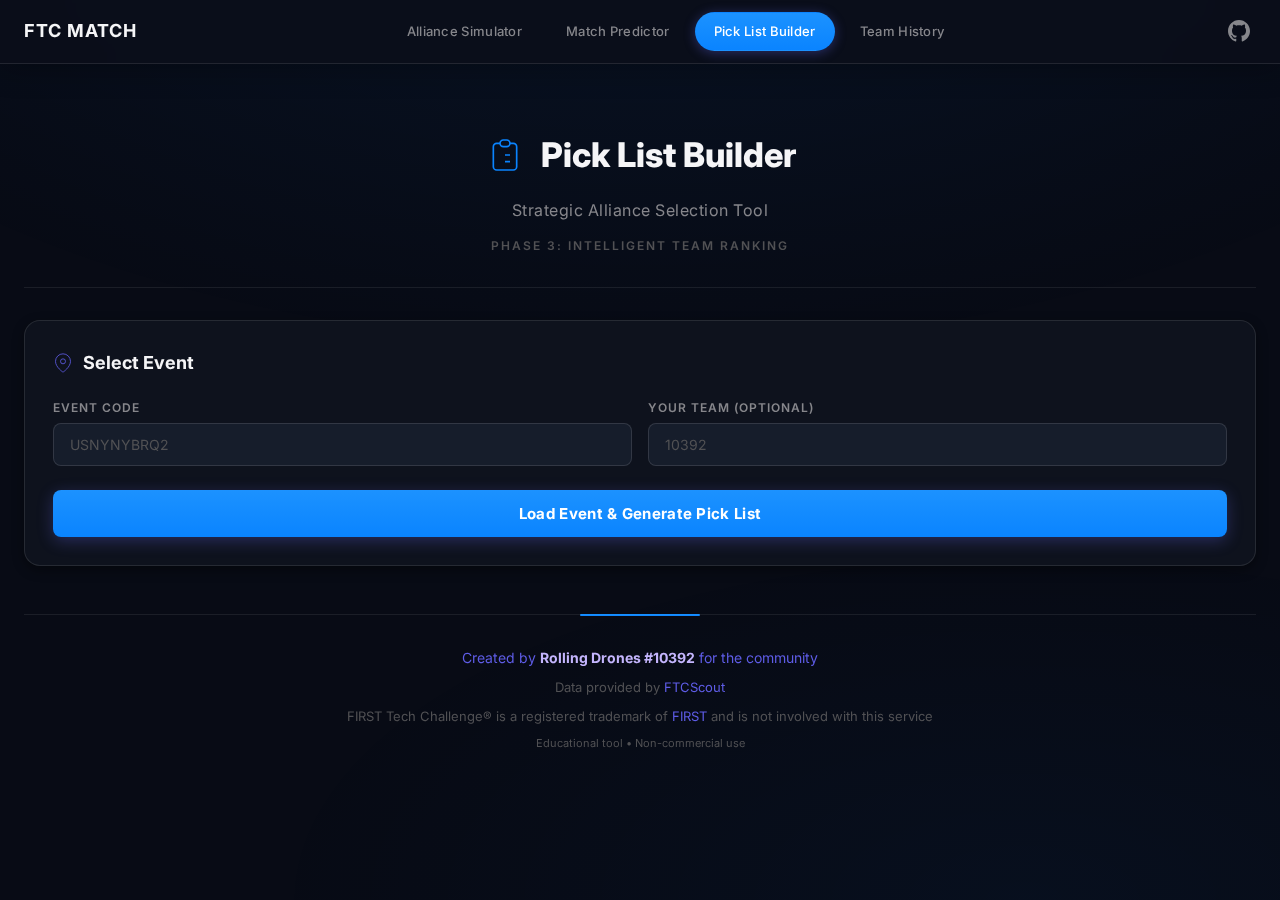
<file: pick-list.html>
<!DOCTYPE html>
<html lang="en">
<head>
       <!-- SEO Meta Tags -->
    <meta name="description" content="FTC Pick List Builder - Generate strategic alliance selection pick lists for FIRST Tech Challenge events using OPR data and performance metrics.">
    <meta name="keywords" content="FTC, pick list, alliance selection, team ranking, FIRST Tech Challenge, robotics strategy, FTC Match, FTC scout, FTC open alliance, ftc scout, ftc open, ftc, frc, ftc opr, rolling drones, 10392 rolling drones">
    <meta name="author" content="Rolling Drones #10392">
    <meta property="og:title" content="FTC Pick List Builder">
    <meta property="og:description" content="Build intelligent pick lists for FTC alliance selection">
    <meta property="og:url" content="https://ftcmatch.com/pick-list.html">
    <meta property="og:type" content="website">
    
    <!-- Google tag (gtag.js) -->
<script async src="https://www.googletagmanager.com/gtag/js?id=G-PKBYRZ0YVM"></script>
<script>
  window.dataLayer = window.dataLayer || [];
  function gtag(){dataLayer.push(arguments);}
  gtag('js', new Date());

  gtag('config', 'G-PKBYRZ0YVM');
</script>
    <meta charset="UTF-8">
    <meta name="viewport" content="width=device-width, initial-scale=1.0">
    <title>Pick List Builder - FTC Match</title>
    <link rel="stylesheet" href="style.css">
</head>
<body data-page="phase3">
    <div class="container">
        <header class="header">
            <div class="header-content">
                <div class="logo">
                    <svg class="icon-large" viewBox="0 0 24 24" fill="none" stroke="currentColor">
                        <path d="M9 5H7a2 2 0 00-2 2v12a2 2 0 002 2h10a2 2 0 002-2V7a2 2 0 00-2-2h-2M9 5a2 2 0 002 2h2a2 2 0 002-2M9 5a2 2 0 012-2h2a2 2 0 012 2m-3 7h3m-3 4h3m-6-4h.01M9 16h.01"></path>
                    </svg>
                    <h1>Pick List Builder</h1>
                </div>
                <p class="subtitle">Strategic Alliance Selection Tool</p>
                <p class="phase-label">Phase 3: Intelligent Team Ranking</p>
            </div>
        </header>

        <!-- Event Selection -->
        <section class="input-panel">
            <h2 class="section-title">
                <svg class="icon" viewBox="0 0 24 24" fill="none" stroke="currentColor">
                    <path d="M21 10c0 7-9 13-9 13s-9-6-9-13a9 9 0 0 1 18 0z"></path>
                    <circle cx="12" cy="10" r="3"></circle>
                </svg>
                Select Event
            </h2>
            
            <div class="input-grid">
                <div class="input-group">
                    <label for="eventCode">Event Code</label>
                    <input type="text" id="eventCode" placeholder="USNYNYBRQ2" 
                           title="Enter event code like USNYNYBRQ2">
                </div>
                
                <div class="input-group">
                    <label for="yourTeamNumber">Your Team (Optional)</label>
                    <input type="number" id="yourTeamNumber" placeholder="10392">
                </div>
            </div>

            <button id="loadEventBtn" class="btn-primary">
                <span id="loadBtnText">Load Event & Generate Pick List</span>
                <div id="loadBtnLoader" class="loader hidden"></div>
            </button>
        </section>

        <!-- Error Display -->
        <div id="errorPanel" class="error-panel hidden">
            <svg class="icon" viewBox="0 0 24 24" fill="none" stroke="currentColor">
                <circle cx="12" cy="12" r="10"></circle>
                <line x1="15" y1="9" x2="9" y2="15"></line>
                <line x1="9" y1="9" x2="15" y2="15"></line>
            </svg>
            <div>
                <p class="error-title">Error</p>
                <p id="errorMessage" class="error-message"></p>
            </div>
        </div>

        <!-- Results Section -->
        <div id="resultsSection" class="hidden">
            <!-- Event Info -->
            <div class="event-info-card">
                <h3 id="eventName">Event Name</h3>
                <p id="eventCode2" class="event-code">Code: --</p>
                <p id="teamCount" class="team-count">-- teams competing</p>
            </div>

            <!-- Filters -->
            <div class="filters-panel">
                <h3 class="section-title">
                    <svg class="icon" viewBox="0 0 24 24" fill="none" stroke="currentColor">
                        <polygon points="22 3 2 3 10 12.46 10 19 14 21 14 12.46 22 3"></polygon>
                    </svg>
                    Filter & Sort
                </h3>
                <div class="filters-grid">
                    <div class="filter-group">
                        <label for="sortBy">Sort By</label>
                        <select id="sortBy" class="filter-select">
    <option value="pickScore">Pick Score (Recommended)</option>
    <option value="opr">Total OPR</option>
    <option value="complementary">Complementary Fit</option>
    <option value="consistency">Consistency</option>
    <option value="autoOPR">Auto OPR</option>
    <option value="dcOPR">TeleOp OPR</option>
    <option value="winRate">Win Rate</option>
    <option value="rank">Event Rank</option>
</select>
                    </div>

                    <div class="filter-group">
                        <label for="minOPR">Min Total OPR</label>
                        <input type="number" id="minOPR" class="filter-input" placeholder="0">
                    </div>

                    <div class="filter-group">
                        <label for="strengthFilter">Strength Focus</label>
                        <select id="strengthFilter" class="filter-select">
                            <option value="all">All Teams</option>
                            <option value="auto">Auto Specialists</option>
                            <option value="teleop">TeleOp Specialists</option>
                            <option value="consistent">Consistent Performers</option>
                        </select>
                    </div>

                    <button id="applyFilters" class="btn-secondary">Apply Filters</button>
                </div>
            </div>

            <!-- Pick List Table -->
            <div class="pick-list-panel">
                <div class="pick-list-header">
                    <h3 class="section-title">
                        <svg class="icon" viewBox="0 0 24 24" fill="none" stroke="currentColor">
                            <line x1="8" y1="6" x2="21" y2="6"></line>
                            <line x1="8" y1="12" x2="21" y2="12"></line>
                            <line x1="8" y1="18" x2="21" y2="18"></line>
                            <line x1="3" y1="6" x2="3.01" y2="6"></line>
                            <line x1="3" y1="12" x2="3.01" y2="12"></line>
                            <line x1="3" y1="18" x2="3.01" y2="18"></line>
                        </svg>
                        Alliance Selection Pick List
                    </h3>
                    <button id="exportBtn" class="btn-secondary">
                        <svg class="icon" viewBox="0 0 24 24" fill="none" stroke="currentColor">
                            <path d="M21 15v4a2 2 0 0 1-2 2H5a2 2 0 0 1-2-2v-4"></path>
                            <polyline points="7 10 12 15 17 10"></polyline>
                            <line x1="12" y1="15" x2="12" y2="3"></line>
                        </svg>
                        Export List
                    </button>
                </div>

                <div class="table-container">
                    <table class="pick-list-table" id="pickListTable">
                        <thead>
    <tr>
        <th>Pick #</th>
        <th>Team</th>
       <th>Event Win % with alliance</th>
        <th>Pick Score</th>
        <th>Total OPR</th>
        <th>Auto</th>
        <th>TeleOp</th>
        <th>Complement</th>
        <th>Consistency</th>
        <th>Actions</th>
    </tr>
            </thead>
                        <tbody id="pickListBody">
                            <!-- Populated by JS -->
                        </tbody>
                    </table>
                </div>
            </div>

            <!-- Legend -->
           <div class="legend-panel">
    <h4>📊 Metrics Explained</h4>
    <div class="legend-grid">
        <div class="legend-item">
            <strong>Pick Score:</strong> Overall ranking (30% OPR + 40% Win Probability + 20% Complementary Fit + 10% Consistency)
        </div>
        <div class="legend-item">
            <strong>Complementary Fit :</strong> How much better they are than YOU in auto/teleop. Bigger gaps where you're weak = higher score. Teams strong in BOTH get bonus points.
        </div>
        <div class="legend-item">
            <strong>Consistency:</strong> Lower = more predictable. Reliable teams have low standard deviation.
        </div>
    </div>
</div>
       </div>
       
      <!-- Footer -->
        <footer class="footer">
            <p class="creator-credit">Created by <strong>Rolling Drones #10392</strong> for the community</p>
            <p>Data provided by <a href="https://ftcscout.org" target="_blank">FTCScout</a></p>
            <p>FIRST Tech Challenge® is a registered trademark of <a href="https://www.firstinspires.org" target="_blank">FIRST</a> and is not involved with this service</p>
            <p class="footer-small">Educational tool • Non-commercial use</p>
        </footer>


    <script src="nav.js"></script>
    <script src="pick-list.js"></script>
       <!-- Cloudflare Web Analytics -->
     <script defer src='https://static.cloudflareinsights.com/beacon.min.js' 
     data-cf-beacon='{"token": "4df2fc19c23e485d8fee2d9f524ccd1a"}'>
    </script>
    <!-- End Cloudflare Web Analytics -->
     
</body>
</html>
</file>
<file: style.css>
/* ============================================
   FTC Match — Premium Design System v2.0
   Glassmorphism • Gradients • Animations
   ============================================ */

@import url('https://fonts.googleapis.com/css2?family=Inter:wght@400;500;600;700;800&display=swap');

/* ── CSS Custom Properties ── */
:root {
    --bg-primary: #080b15;
    --bg-secondary: #121722;
    --bg-card: rgba(18, 23, 34, 0.7);
    --bg-card-solid: #121722;
    --bg-input: rgba(25, 33, 48, 0.8);
    --bg-hover: rgba(35, 45, 65, 0.8);

    --border-subtle: rgba(255, 255, 255, 0.08);
    --border-card: rgba(255, 255, 255, 0.1);
    --border-input: rgba(255, 255, 255, 0.12);
    --border-focus: rgba(10, 132, 255, 0.6);

    --text-primary: #f5f5f7;
    --text-secondary: #86868b;
    --text-muted: #515154;

    --accent-blue: #0A84FF;
    --accent-blue-light: #5E5CE6;
    --accent-violet: #BF5AF2;
    --accent-teal: #64D2FF;
    --accent-green: #30D158;
    --accent-red: #FF453A;
    --accent-amber: #FF9F0A;

    --gradient-primary: linear-gradient(180deg, #1C92FF, #0A84FF);
    --gradient-blue: linear-gradient(180deg, #1C92FF, #0A84FF);
    --gradient-green: linear-gradient(180deg, #32D74B, #30D158);
    --gradient-red: linear-gradient(180deg, #FF5147, #FF453A);
    --gradient-amber: linear-gradient(180deg, #FFA91A, #FF9F0A);

    --glass-blur: blur(24px);
    --glass-bg: rgba(18, 23, 34, 0.65);
    --glass-border: rgba(255, 255, 255, 0.1);

    --radius-sm: 8px;
    --radius-md: 12px;
    --radius-lg: 16px;
    --radius-xl: 20px;
    --radius-pill: 100px;

    --shadow-sm: 0 1px 2px rgba(0, 0, 0, 0.2);
    --shadow-md: 0 4px 12px rgba(0, 0, 0, 0.4);
    --shadow-lg: 0 8px 24px rgba(0, 0, 0, 0.5);
    --shadow-glow: none;

    --transition-fast: 0.15s ease;
    --transition-base: 0.25s ease;
    --transition-slow: 0.4s cubic-bezier(0.4, 0, 0.2, 1);
}

/* ── Reset & Base ── */
* {
    margin: 0;
    padding: 0;
    box-sizing: border-box;
}

body {
    font-family: 'Inter', -apple-system, BlinkMacSystemFont, 'Segoe UI', Roboto, sans-serif;
    background: var(--bg-primary);
    color: var(--text-primary);
    min-height: 100vh;
    padding: 0;
    margin: 0;
    line-height: 1.6;
    -webkit-font-smoothing: antialiased;
    -moz-osx-font-smoothing: grayscale;
}

/* Background texture */
body::before {
    content: '';
    position: fixed;
    top: 0;
    left: 0;
    right: 0;
    bottom: 0;
    background:
        radial-gradient(ellipse 80% 60% at 50% -20%, rgba(10, 132, 255, 0.08), transparent),
        radial-gradient(ellipse 60% 40% at 80% 100%, rgba(10, 132, 255, 0.04), transparent);
    pointer-events: none;
    z-index: 0;
}

/* ── Navigation ── */
.main-nav {
    background: rgba(11, 14, 26, 0.85);
    backdrop-filter: var(--glass-blur);
    -webkit-backdrop-filter: var(--glass-blur);
    border-bottom: 1px solid var(--glass-border);
    position: sticky;
    top: 0;
    z-index: 1000;
    box-shadow: 0 4px 30px rgba(0, 0, 0, 0.3);
}

.nav-container {
    max-width: 1400px;
    margin: 0 auto;
    padding: 12px 24px;
    display: flex;
    justify-content: space-between;
    align-items: center;
    gap: 20px;
}

.nav-brand {
    display: flex;
    align-items: center;
    gap: 12px;
}

.nav-logo {
    font-size: 24px;
}

.nav-title {
    font-size: 18px;
    font-weight: 700;
    color: var(--text-primary);
    letter-spacing: 1px;
}

.nav-links {
    display: flex;
    gap: 6px;
    flex-wrap: wrap;
    align-items: center;
}

.nav-link {
    padding: 8px 18px;
    background: transparent;
    color: var(--text-secondary);
    text-decoration: none;
    border: 1px solid transparent;
    border-radius: var(--radius-pill);
    font-weight: 500;
    font-size: 13px;
    transition: all var(--transition-base);
    letter-spacing: 0.3px;
}

.nav-link:hover {
    background: rgba(99, 102, 241, 0.1);
    color: var(--text-primary);
}

.nav-link.active {
    background: var(--gradient-primary);
    color: #fff;
    border-color: transparent;
    box-shadow: 0 2px 12px rgba(99, 102, 241, 0.35);
}

/* GitHub icon in navigation */
.github-nav-link {
    display: flex;
    align-items: center;
    justify-content: center;
    width: 34px;
    height: 34px;
    color: var(--text-secondary);
    transition: all var(--transition-base);
    border-radius: 50%;
    margin-left: 8px;
}

.github-nav-link:hover {
    color: var(--accent-blue-light);
    background: rgba(99, 102, 241, 0.1);
    transform: scale(1.1);
}

.github-nav-link svg {
    width: 22px;
    height: 22px;
}

/* ── Main Container ── */
.container {
    max-width: 1400px;
    margin: 0 auto;
    padding: 24px;
    position: relative;
    z-index: 1;
}

/* ── Header ── */
.header {
    text-align: center;
    padding: 40px 0 32px;
    border-bottom: 1px solid var(--border-subtle);
    margin-bottom: 32px;
}

.header-content {
    display: flex;
    flex-direction: column;
    align-items: center;
    gap: 8px;
}

.logo {
    display: flex;
    align-items: center;
    gap: 16px;
    margin-bottom: 8px;
}

.logo h1 {
    font-size: 34px;
    font-weight: 800;
    color: var(--text-primary);
}

.icon-large {
    width: 40px;
    height: 40px;
    color: var(--accent-blue);
}

.subtitle {
    font-size: 16px;
    color: var(--text-secondary);
    font-weight: 400;
    letter-spacing: 0.5px;
}

.phase-label {
    font-size: 12px;
    color: var(--text-muted);
    margin-top: 4px;
    text-transform: uppercase;
    letter-spacing: 2px;
    font-weight: 600;
}

/* ── Unified Page Header (glow-text style) ── */
.page-header {
    text-align: center;
    padding: 48px 0 36px;
    margin-bottom: 36px;
    border-bottom: 1px solid var(--border-subtle);
}

.page-header .glow-text {
    font-size: 48px;
    font-weight: 800;
    letter-spacing: -1px;
    margin-bottom: 8px;
    color: var(--text-primary);
    text-shadow: 0 0 40px rgba(10, 132, 255, 0.12);
}

.page-header .subtitle {
    font-size: 18px;
    font-weight: 500;
    color: var(--text-secondary);
    opacity: 0.8;
    text-transform: uppercase;
    letter-spacing: 3px;
}

@media (max-width: 768px) {
    .page-header .glow-text {
        font-size: 30px;
    }
    .page-header .subtitle {
        font-size: 14px;
    }
}

/* ── Section Title ── */
.section-title {
    display: flex;
    align-items: center;
    gap: 10px;
    font-size: 18px;
    margin-bottom: 20px;
    color: var(--text-primary);
    font-weight: 700;
}

.section-title .icon {
    color: var(--accent-blue-light);
}

.icon {
    width: 20px;
    height: 20px;
    flex-shrink: 0;
}

/* ── Glass Card Mixin (applied via classes) ── */
.input-panel,
.team-card,
.win-prob-card,
.comparison-card,
.chart-panel,
.insights-panel,
.event-info-card,
.filters-panel,
.pick-list-panel,
.legend-panel,
.event-header-card,
.alliance-result-card,
.rankings-panel,
.stat-card {
    background: var(--glass-bg);
    backdrop-filter: var(--glass-blur);
    -webkit-backdrop-filter: var(--glass-blur);
    border: 1px solid var(--glass-border);
    border-radius: var(--radius-lg);
    box-shadow: var(--shadow-md);
    transition: transform var(--transition-base), box-shadow var(--transition-base);
}

/* ── Input Panel ── */
.input-panel {
    padding: 28px;
    margin-bottom: 24px;
}

/* ── Config Panel (new: model/season selectors) ── */
.config-panel {
    background: var(--glass-bg);
    backdrop-filter: var(--glass-blur);
    -webkit-backdrop-filter: var(--glass-blur);
    border: 1px solid var(--glass-border);
    border-radius: var(--radius-lg);
    box-shadow: var(--shadow-md);
    padding: 24px;
    margin-bottom: 24px;
}

.config-grid {
    display: grid;
    grid-template-columns: repeat(auto-fit, minmax(200px, 1fr));
    gap: 16px;
}

/* Responsive Side-by-Side Columns */
.dashboards-grid {
    display: grid;
    grid-template-columns: repeat(auto-fit, minmax(420px, 1fr));
    gap: 32px;
    width: 100%;
    margin-top: 32px;
}

.dashboard-column {
    width: 100%;
    min-width: 0; /* prevent grid blowout */
}

@media (max-width: 900px) {
    .dashboards-grid {
        grid-template-columns: 1fr;
    }
}

/* ── Input Grid & Groups ── */
.input-grid {
    display: grid;
    grid-template-columns: repeat(auto-fit, minmax(240px, 1fr));
    gap: 16px;
    margin-bottom: 24px;
}

.input-group {
    display: flex;
    flex-direction: column;
    gap: 6px;
}

.input-group label,
.filter-group label {
    font-size: 12px;
    font-weight: 600;
    color: var(--text-secondary);
    text-transform: uppercase;
    letter-spacing: 1px;
}

.input-group input,
.input-group select,
.filter-select,
.filter-input {
    background: var(--bg-input);
    border: 1px solid var(--border-input);
    padding: 12px 16px;
    color: var(--text-primary);
    font-size: 14px;
    font-family: 'Inter', sans-serif;
    border-radius: var(--radius-sm);
    transition: all var(--transition-base);
    outline: none;
}

.input-group input:focus,
.input-group select:focus,
.filter-select:focus,
.filter-input:focus {
    border-color: var(--border-focus);
    box-shadow: 0 0 0 3px rgba(99, 102, 241, 0.15), var(--shadow-glow);
}

.input-group input::placeholder {
    color: var(--text-muted);
}

/* ── Buttons ── */
.btn-primary {
    width: 100%;
    background: var(--gradient-primary);
    border: none;
    padding: 14px 24px;
    color: #fff;
    font-size: 15px;
    font-weight: 700;
    cursor: pointer;
    font-family: 'Inter', sans-serif;
    border-radius: var(--radius-sm);
    transition: all var(--transition-base);
    box-shadow: 0 4px 16px rgba(99, 102, 241, 0.3);
    display: flex;
    align-items: center;
    justify-content: center;
    gap: 10px;
    letter-spacing: 0.3px;
    position: relative;
    overflow: hidden;
}

.btn-primary::before {
    content: '';
    position: absolute;
    top: 0;
    left: -100%;
    width: 100%;
    height: 100%;
    background: linear-gradient(90deg, transparent, rgba(255, 255, 255, 0.1), transparent);
    transition: left 0.5s ease;
}

.btn-primary:hover:not(:disabled)::before {
    left: 100%;
}

.btn-primary:hover:not(:disabled) {
    transform: translateY(-1px);
    box-shadow: 0 6px 24px rgba(99, 102, 241, 0.45);
}

.btn-primary:active:not(:disabled) {
    transform: translateY(0);
}

.btn-primary:disabled {
    opacity: 0.5;
    cursor: not-allowed;
}

.btn-secondary {
    background: rgba(255, 255, 255, 0.1);
    border: none;
    padding: 10px 18px;
    color: var(--text-primary);
    font-size: 13px;
    font-weight: 600;
    cursor: pointer;
    font-family: 'Inter', sans-serif;
    border-radius: var(--radius-sm);
    display: inline-flex;
    align-items: center;
    gap: 8px;
    transition: all var(--transition-base);
}

.btn-secondary:hover {
    background: rgba(255, 255, 255, 0.15);
}

.btn-small {
    background: rgba(10, 132, 255, 0.1);
    border: none;
    padding: 6px 14px;
    color: var(--accent-blue);
    font-size: 12px;
    font-weight: 600;
    cursor: pointer;
    border-radius: var(--radius-sm);
    transition: all var(--transition-base);
    font-family: 'Inter', sans-serif;
}

.btn-small:hover {
    background: rgba(10, 132, 255, 0.18);
    transform: translateY(-1px);
}

/* ── Loader ── */
.loader {
    width: 18px;
    height: 18px;
    border: 2px solid rgba(255, 255, 255, 0.2);
    border-top-color: #fff;
    border-radius: 50%;
    animation: spin 0.7s linear infinite;
}

@keyframes spin {
    to { transform: rotate(360deg); }
}

/* Shimmer loading animation */
@keyframes shimmer {
    0% { background-position: -200% 0; }
    100% { background-position: 200% 0; }
}

.shimmer {
    background: linear-gradient(90deg,
        var(--bg-card) 25%,
        rgba(99, 102, 241, 0.08) 50%,
        var(--bg-card) 75%);
    background-size: 200% 100%;
    animation: shimmer 1.5s ease-in-out infinite;
}

/* ── Error Panel ── */
.error-panel {
    background: rgba(127, 29, 29, 0.5);
    border: 1px solid rgba(239, 68, 68, 0.4);
    border-radius: var(--radius-md);
    padding: 16px 20px;
    margin-bottom: 24px;
    display: flex;
    align-items: flex-start;
    gap: 14px;
    backdrop-filter: var(--glass-blur);
    animation: slideDown 0.3s ease;
}

@keyframes slideDown {
    from { opacity: 0; transform: translateY(-8px); }
    to { opacity: 1; transform: translateY(0); }
}

.error-panel .icon {
    color: #fca5a5;
    flex-shrink: 0;
    margin-top: 2px;
}

.error-title {
    color: #fca5a5;
    font-weight: 700;
    margin-bottom: 4px;
    font-size: 14px;
}

.error-message {
    color: #fecaca;
    font-size: 13px;
    line-height: 1.5;
}

/* ── Team Cards ── */
.team-grid {
    display: grid;
    grid-template-columns: repeat(auto-fit, minmax(320px, 1fr));
    gap: 20px;
    margin-bottom: 24px;
}

.team-card {
    padding: 24px;
    position: relative;
    overflow: hidden;
}

.team-card::before {
    content: '';
    position: absolute;
    top: 0;
    left: 0;
    right: 0;
    height: 3px;
    background: var(--gradient-primary);
    border-radius: var(--radius-lg) var(--radius-lg) 0 0;
}

.team-title {
    font-size: 18px;
    color: var(--accent-blue-light);
    margin-bottom: 4px;
    font-weight: 700;
}

.team-name {
    font-size: 13px;
    color: var(--text-secondary);
    margin-bottom: 18px;
}

.stats-grid {
    display: flex;
    flex-direction: column;
    gap: 8px;
}

.stat-item {
    display: flex;
    justify-content: space-between;
    align-items: center;
    font-size: 14px;
    padding: 10px 14px;
    background: rgba(30, 41, 59, 0.4);
    border-radius: var(--radius-sm);
    border: 1px solid rgba(99, 102, 241, 0.08);
    transition: background var(--transition-fast);
}

.stat-item:hover {
    background: rgba(30, 41, 59, 0.6);
}

.stat-label {
    color: var(--text-secondary);
    font-size: 13px;
}

.stat-value {
    font-weight: 700;
    color: var(--text-primary);
    font-variant-numeric: tabular-nums;
}

/* ── Metrics Cards ── */
.metrics-grid {
    display: grid;
    grid-template-columns: repeat(auto-fit, minmax(260px, 1fr));
    gap: 20px;
    margin-bottom: 28px;
}

.metric-card {
    padding: 24px;
    border-radius: var(--radius-lg);
    position: relative;
    overflow: hidden;
    transition: transform var(--transition-base), box-shadow var(--transition-base);
}

.metric-card:hover {
    transform: translateY(-2px);
    box-shadow: var(--shadow-lg);
}

.metric-card::after {
    content: '';
    position: absolute;
    top: 0;
    right: 0;
    width: 80px;
    height: 80px;
    border-radius: 50%;
    opacity: 0.06;
    transform: translate(20px, -20px);
}

.metric-blue {
    background: linear-gradient(135deg, rgba(59, 130, 246, 0.15), rgba(99, 102, 241, 0.1));
    border: 1px solid rgba(59, 130, 246, 0.25);
}

.metric-blue::after {
    background: #3b82f6;
}

.metric-purple {
    background: linear-gradient(135deg, rgba(139, 92, 246, 0.15), rgba(168, 85, 247, 0.1));
    border: 1px solid rgba(139, 92, 246, 0.25);
}

.metric-purple::after {
    background: #8b5cf6;
}

.metric-green {
    background: linear-gradient(135deg, rgba(16, 185, 129, 0.15), rgba(20, 184, 166, 0.1));
    border: 1px solid rgba(16, 185, 129, 0.25);
}

.metric-green::after {
    background: #10b981;
}

.metric-amber {
    background: linear-gradient(135deg, rgba(245, 158, 11, 0.15), rgba(234, 179, 8, 0.1));
    border: 1px solid rgba(245, 158, 11, 0.25);
}

.metric-amber::after {
    background: #f59e0b;
}

.metric-header {
    display: flex;
    align-items: center;
    gap: 10px;
    margin-bottom: 14px;
}

.metric-label {
    font-size: 12px;
    font-weight: 600;
    color: var(--text-secondary);
    text-transform: uppercase;
    letter-spacing: 1px;
}

.metric-value {
    font-size: 36px;
    font-weight: 800;
    margin-bottom: 4px;
    font-variant-numeric: tabular-nums;
    line-height: 1.1;
}

.metric-subtitle {
    font-size: 12px;
    color: var(--text-muted);
}

/* ── Chart Panel ── */
.chart-panel {
    padding: 28px;
    margin-bottom: 24px;
}

#histogramChart,
#comparisonChart,
#eventScoresChart {
    max-height: 400px;
}

/* ── Percentile Panel (new) ── */
.percentile-grid {
    display: grid;
    grid-template-columns: repeat(5, 1fr);
    gap: 12px;
    margin-bottom: 24px;
}

.percentile-card {
    background: rgba(30, 41, 59, 0.4);
    border: 1px solid rgba(99, 102, 241, 0.1);
    border-radius: var(--radius-md);
    padding: 16px;
    text-align: center;
    transition: all var(--transition-base);
}

.percentile-card:hover {
    background: rgba(30, 41, 59, 0.6);
    transform: translateY(-2px);
}

.percentile-label {
    font-size: 11px;
    font-weight: 600;
    color: var(--text-muted);
    text-transform: uppercase;
    letter-spacing: 1px;
    margin-bottom: 6px;
}

.percentile-value {
    font-size: 22px;
    font-weight: 800;
    color: var(--accent-blue-light);
    font-variant-numeric: tabular-nums;
}

/* ── Confidence Panel (new) ── */
.confidence-grid {
    display: grid;
    grid-template-columns: repeat(auto-fit, minmax(200px, 1fr));
    gap: 16px;
    margin-bottom: 24px;
}

.confidence-card {
    background: rgba(30, 41, 59, 0.4);
    border: 1px solid rgba(99, 102, 241, 0.1);
    border-radius: var(--radius-md);
    padding: 18px;
    text-align: center;
}

.confidence-label {
    font-size: 12px;
    font-weight: 600;
    color: var(--text-secondary);
    margin-bottom: 8px;
}

.confidence-range {
    font-size: 18px;
    font-weight: 700;
    color: var(--text-primary);
    font-variant-numeric: tabular-nums;
}

/* ── Disclaimer ── */
.disclaimer {
    background: rgba(120, 53, 15, 0.3);
    border: 1px solid rgba(245, 158, 11, 0.3);
    border-radius: var(--radius-md);
    padding: 16px 20px;
    margin-bottom: 24px;
}

.disclaimer p {
    font-size: 13px;
    color: #fcd34d;
    line-height: 1.7;
}

.disclaimer strong {
    color: #fbbf24;
    font-weight: 700;
}

/* ── Win Probability Card (Match Predictor) ── */
.win-prob-card {
    padding: 32px;
    margin-bottom: 24px;
}

.win-prob-card h3 {
    text-align: center;
    margin-bottom: 28px;
    font-size: 20px;
    font-weight: 700;
}

.win-prob-display {
    display: grid;
    grid-template-columns: 1fr auto 1fr;
    gap: 32px;
    align-items: center;
}

.alliance-prob {
    text-align: center;
}

.alliance-label {
    font-size: 12px;
    color: var(--text-muted);
    margin-bottom: 14px;
    text-transform: uppercase;
    letter-spacing: 1.5px;
    font-weight: 600;
}

.prob-value {
    font-size: 52px;
    font-weight: 800;
    line-height: 1;
    margin-bottom: 8px;
    font-variant-numeric: tabular-nums;
}

.your-alliance .prob-value {
    color: var(--accent-green);
    text-shadow: 0 0 30px rgba(34, 197, 94, 0.3);
}

.opp-alliance .prob-value {
    color: var(--accent-red);
    text-shadow: 0 0 30px rgba(239, 68, 68, 0.3);
}

.prob-label {
    font-size: 12px;
    color: var(--text-muted);
    font-weight: 500;
}

.vs-divider {
    font-size: 22px;
    font-weight: 800;
    color: var(--text-muted);
    background: rgba(30, 41, 59, 0.5);
    width: 56px;
    height: 56px;
    display: flex;
    align-items: center;
    justify-content: center;
    border-radius: 50%;
    border: 1px solid var(--border-subtle);
}

/* ── Comparison Cards ── */
.comparison-grid {
    display: grid;
    grid-template-columns: repeat(auto-fit, minmax(320px, 1fr));
    gap: 20px;
    margin-bottom: 24px;
}

.comparison-card {
    padding: 24px;
}

.your-card {
    border-left: 3px solid var(--accent-green);
}

.opp-card {
    border-left: 3px solid var(--accent-red);
}

.comparison-card h3 {
    margin-bottom: 18px;
    font-size: 16px;
    font-weight: 700;
}

.score-display {
    text-align: center;
    margin-bottom: 18px;
    padding: 20px;
    background: rgba(30, 41, 59, 0.4);
    border-radius: var(--radius-md);
}

.score-main {
    font-size: 42px;
    font-weight: 800;
    line-height: 1;
    margin-bottom: 8px;
    font-variant-numeric: tabular-nums;
}

.your-card .score-main {
    color: var(--accent-green);
}

.opp-card .score-main {
    color: var(--accent-red);
}

.score-range {
    font-size: 13px;
    color: var(--text-muted);
}

.team-breakdown h4 {
    font-size: 11px;
    color: var(--text-muted);
    margin-bottom: 12px;
    text-transform: uppercase;
    letter-spacing: 1.5px;
    font-weight: 700;
}

.breakdown-item {
    display: flex;
    justify-content: space-between;
    padding: 12px 14px;
    background: rgba(30, 41, 59, 0.3);
    margin-bottom: 8px;
    font-size: 14px;
    border-radius: var(--radius-sm);
    border: 1px solid rgba(99, 102, 241, 0.06);
    transition: background var(--transition-fast);
}

.breakdown-item:hover {
    background: rgba(30, 41, 59, 0.5);
}

/* ── Insights Panel ── */
.insights-panel {
    padding: 28px;
    margin-bottom: 24px;
}

.insights-content {
    display: flex;
    flex-direction: column;
    gap: 12px;
}

.insight-item {
    display: flex;
    gap: 16px;
    padding: 18px;
    background: rgba(30, 41, 59, 0.3);
    border-left: 3px solid var(--accent-blue);
    border-radius: 0 var(--radius-sm) var(--radius-sm) 0;
    transition: all var(--transition-base);
}

.insight-item:hover {
    background: rgba(30, 41, 59, 0.5);
    transform: translateX(4px);
}

.insight-icon {
    font-size: 26px;
    flex-shrink: 0;
    line-height: 1;
}

.insight-content h4 {
    font-size: 15px;
    margin-bottom: 4px;
    color: var(--accent-blue-light);
    font-weight: 700;
}

.insight-content p {
    font-size: 13px;
    color: var(--text-secondary);
    line-height: 1.6;
}

/* ── Elo Display (new) ── */
.elo-grid {
    display: grid;
    grid-template-columns: repeat(auto-fit, minmax(250px, 1fr));
    gap: 16px;
    margin-bottom: 24px;
}

.elo-card {
    background: var(--glass-bg);
    backdrop-filter: var(--glass-blur);
    border: 1px solid var(--glass-border);
    border-radius: var(--radius-lg);
    padding: 20px;
    text-align: center;
}

.elo-value {
    font-size: 32px;
    font-weight: 800;
    margin: 8px 0;
    font-variant-numeric: tabular-nums;
}

.elo-label {
    font-size: 12px;
    color: var(--text-muted);
    text-transform: uppercase;
    letter-spacing: 1px;
}

/* ── Margin Distribution (new) ── */
.margin-panel {
    background: var(--glass-bg);
    backdrop-filter: var(--glass-blur);
    border: 1px solid var(--glass-border);
    border-radius: var(--radius-lg);
    padding: 28px;
    margin-bottom: 24px;
}

/* ── Pick List / Event Styles ── */
.event-info-card {
    padding: 28px;
    margin-bottom: 24px;
    text-align: center;
    position: relative;
    overflow: hidden;
}

.event-info-card::before {
    content: '';
    position: absolute;
    top: 0;
    left: 0;
    right: 0;
    height: 3px;
    background: var(--gradient-primary);
}

.event-info-card h3 {
    font-size: 22px;
    margin-bottom: 8px;
    color: var(--accent-blue-light);
    font-weight: 800;
}

.event-code {
    color: var(--text-muted);
    font-size: 13px;
    font-family: 'Inter', monospace;
}

.team-count {
    color: var(--text-secondary);
    font-size: 14px;
    margin-top: 8px;
}

/* ── Filters Panel ── */
.filters-panel {
    padding: 24px;
    margin-bottom: 24px;
}

.filters-grid {
    display: grid;
    grid-template-columns: repeat(auto-fit, minmax(200px, 1fr));
    gap: 16px;
    align-items: end;
}

.filter-group {
    display: flex;
    flex-direction: column;
    gap: 6px;
}

/* ── Pick List Table ── */
.pick-list-panel {
    padding: 24px;
    margin-bottom: 24px;
}

.pick-list-header {
    display: flex;
    justify-content: space-between;
    align-items: center;
    margin-bottom: 20px;
    flex-wrap: wrap;
    gap: 16px;
}

.table-container {
    overflow-x: auto;
    border-radius: var(--radius-md);
}

.pick-list-table,
.rankings-table {
    width: 100%;
    border-collapse: separate;
    border-spacing: 0;
    font-size: 13px;
}

.pick-list-table thead,
.rankings-table thead {
    background: rgba(30, 41, 59, 0.6);
}

.pick-list-table th,
.rankings-table th {
    padding: 14px 16px;
    text-align: left;
    font-weight: 700;
    color: var(--text-muted);
    border-bottom: 1px solid var(--border-subtle);
    font-size: 11px;
    text-transform: uppercase;
    letter-spacing: 1px;
    white-space: nowrap;
}

.pick-list-table th:first-child {
    border-radius: var(--radius-sm) 0 0 0;
}

.pick-list-table th:last-child {
    border-radius: 0 var(--radius-sm) 0 0;
}

.pick-list-table td,
.rankings-table td {
    padding: 14px 16px;
    border-bottom: 1px solid rgba(99, 102, 241, 0.06);
    font-variant-numeric: tabular-nums;
}

.pick-list-row,
.rankings-table tr {
    transition: all var(--transition-fast);
}

.pick-list-row:hover,
.rankings-table tr:hover {
    background: rgba(99, 102, 241, 0.06);
}

.pick-order {
    font-weight: 800;
    font-size: 15px;
    color: var(--accent-blue-light);
}

.team-number {
    font-size: 14px;
    font-weight: 600;
}

.pick-score {
    font-weight: 700;
}

/* Tier colors */
.tier-s { color: #fbbf24; text-shadow: 0 0 12px rgba(251, 191, 36, 0.3); }
.tier-a { color: #818cf8; text-shadow: 0 0 12px rgba(129, 140, 248, 0.2); }
.tier-b { color: #34d399; }
.tier-c { color: var(--text-muted); }

.consistency {
    font-size: 13px;
    color: var(--text-muted);
}

/* ── Legend Panel ── */
.legend-panel {
    padding: 24px;
    margin-bottom: 24px;
    background: linear-gradient(135deg, rgba(99, 102, 241, 0.08), rgba(139, 92, 246, 0.06)) !important;
    border: 1px solid rgba(99, 102, 241, 0.2) !important;
}

.legend-panel h4 {
    margin-bottom: 14px;
    color: var(--accent-blue-light);
    font-size: 15px;
    font-weight: 700;
}

.legend-grid {
    display: grid;
    gap: 10px;
    font-size: 13px;
    line-height: 1.6;
}

.legend-item {
    color: var(--text-secondary);
    padding: 8px 12px;
    background: rgba(30, 41, 59, 0.3);
    border-radius: var(--radius-sm);
}

.legend-item strong {
    color: var(--accent-blue-light);
}

/* ── Event Dashboard ── */
.event-header-card {
    padding: 28px;
    margin-bottom: 24px;
    display: flex;
    justify-content: space-between;
    align-items: center;
    flex-wrap: wrap;
    gap: 20px;
}

.event-header-content h2 {
    font-size: 24px;
    color: var(--accent-blue-light);
    margin-bottom: 12px;
    font-weight: 800;
}

.event-meta {
    display: flex;
    flex-wrap: wrap;
    gap: 20px;
    font-size: 14px;
    color: var(--text-muted);
}

.event-date,
.event-location {
    display: flex;
    align-items: center;
    gap: 6px;
}

/* Badges */
.badge-live {
    background: rgba(127, 29, 29, 0.5);
    color: #ef4444;
    padding: 4px 12px;
    font-size: 11px;
    font-weight: 700;
    border: 1px solid rgba(239, 68, 68, 0.4);
    border-radius: var(--radius-pill);
    text-transform: uppercase;
    letter-spacing: 1px;
    animation: pulse-red 2s ease-in-out infinite;
}

@keyframes pulse-red {
    0%, 100% { box-shadow: 0 0 0 0 rgba(239, 68, 68, 0.3); }
    50% { box-shadow: 0 0 12px 4px rgba(239, 68, 68, 0.15); }
}

.badge-finished {
    background: rgba(55, 65, 81, 0.5);
    color: var(--text-muted);
    padding: 4px 12px;
    font-size: 11px;
    font-weight: 700;
    border: 1px solid rgba(75, 85, 99, 0.4);
    border-radius: var(--radius-pill);
    text-transform: uppercase;
    letter-spacing: 1px;
}

.badge-upcoming {
    background: rgba(30, 58, 138, 0.5);
    color: var(--accent-blue-light);
    padding: 4px 12px;
    font-size: 11px;
    font-weight: 700;
    border: 1px solid rgba(59, 130, 246, 0.4);
    border-radius: var(--radius-pill);
    text-transform: uppercase;
    letter-spacing: 1px;
}

/* ── Stat Card ── */
.stat-card {
    padding: 24px;
    text-align: center;
}

.stat-icon {
    font-size: 36px;
    margin-bottom: 12px;
}

/* ── Alliance Result Card ── */
.alliance-result-card {
    padding: 28px;
    margin-bottom: 24px;
}

.alliance-result-card h3 {
    margin-bottom: 20px;
    font-size: 20px;
    color: var(--accent-blue-light);
    font-weight: 700;
}

.result-grid {
    display: grid;
    grid-template-columns: repeat(auto-fit, minmax(150px, 1fr));
    gap: 16px;
    margin-bottom: 24px;
}

.result-item {
    text-align: center;
    padding: 18px;
    background: rgba(30, 41, 59, 0.4);
    border-radius: var(--radius-md);
    border: 1px solid rgba(99, 102, 241, 0.08);
}

.result-label {
    font-size: 12px;
    color: var(--text-muted);
    margin-bottom: 8px;
    text-transform: uppercase;
    letter-spacing: 0.5px;
    font-weight: 600;
}

.result-value {
    font-size: 28px;
    font-weight: 800;
    color: var(--accent-green);
    font-variant-numeric: tabular-nums;
}

.rankings-panel {
    padding: 24px;
    margin-bottom: 24px;
}

/* ── Footer ── */
.footer {
    text-align: center;
    padding: 32px 0;
    color: var(--text-muted);
    font-size: 13px;
    border-top: 1px solid var(--border-subtle);
    margin-top: 48px;
    position: relative;
}

.footer::before {
    content: '';
    position: absolute;
    top: -1px;
    left: 50%;
    transform: translateX(-50%);
    width: 120px;
    height: 2px;
    background: var(--gradient-primary);
    border-radius: 1px;
}

.footer p {
    margin-bottom: 8px;
}

.creator-credit {
    font-size: 14px;
    color: var(--accent-blue-light);
    margin-bottom: 12px;
}

.creator-credit strong {
    color: #c4b5fd;
    font-weight: 700;
}

.footer a {
    color: var(--accent-blue-light);
    text-decoration: none;
    transition: color var(--transition-fast);
}

.footer a:hover {
    color: #c4b5fd;
    text-decoration: underline;
}

.footer-small {
    font-size: 11px;
    color: var(--text-muted);
    margin-top: 4px;
}

/* ── Animations ── */
@keyframes fadeInUp {
    from {
        opacity: 0;
        transform: translateY(16px);
    }
    to {
        opacity: 1;
        transform: translateY(0);
    }
}

@keyframes fadeIn {
    from { opacity: 0; }
    to { opacity: 1; }
}

@keyframes countUp {
    from { opacity: 0; transform: scale(0.8); }
    to { opacity: 1; transform: scale(1); }
}

/* Apply fade-in to results */
#resultsSection:not(.hidden) {
    animation: fadeInUp 0.5s ease;
}

#resultsSection:not(.hidden) .team-card {
    animation: fadeInUp 0.4s ease backwards;
}

#resultsSection:not(.hidden) .team-card:nth-child(2) {
    animation-delay: 0.1s;
}

#resultsSection:not(.hidden) .metric-card {
    animation: fadeInUp 0.4s ease backwards;
}

#resultsSection:not(.hidden) .metric-card:nth-child(1) { animation-delay: 0.15s; }
#resultsSection:not(.hidden) .metric-card:nth-child(2) { animation-delay: 0.25s; }
#resultsSection:not(.hidden) .metric-card:nth-child(3) { animation-delay: 0.35s; }

/* ── Utility ── */
.hidden {
    display: none !important;
}

/* ── Model Badge (new) ── */
.model-badge {
    display: inline-flex;
    align-items: center;
    gap: 6px;
    padding: 4px 12px;
    background: rgba(99, 102, 241, 0.1);
    border: 1px solid rgba(99, 102, 241, 0.2);
    border-radius: var(--radius-pill);
    font-size: 11px;
    font-weight: 600;
    color: var(--accent-blue-light);
    text-transform: uppercase;
    letter-spacing: 0.5px;
}

/* ── Responsive ── */
@media (max-width: 768px) {
    .container {
        padding: 16px;
    }

    .header {
        padding: 24px 0 20px;
    }

    .logo h1 {
        font-size: 22px;
    }

    .subtitle {
        font-size: 14px;
    }

    .input-grid {
        grid-template-columns: 1fr;
    }

    .metrics-grid {
        grid-template-columns: 1fr;
    }

    .metric-value {
        font-size: 28px;
    }

    .win-prob-display {
        grid-template-columns: 1fr;
        gap: 16px;
    }

    .vs-divider {
        width: 44px;
        height: 44px;
        font-size: 16px;
        margin: 0 auto;
    }

    .prob-value {
        font-size: 40px;
    }

    .nav-container {
        flex-direction: column;
        gap: 12px;
        padding: 12px 16px;
    }

    .nav-links {
        width: 100%;
        justify-content: center;
    }

    .nav-link {
        flex: 1;
        text-align: center;
        padding: 8px 12px;
        font-size: 12px;
    }

    .github-nav-link {
        width: 28px;
        height: 28px;
        margin-left: 4px;
    }

    .github-nav-link svg {
        width: 20px;
        height: 20px;
    }

    .input-panel,
    .config-panel {
        padding: 20px;
    }

    .percentile-grid {
        grid-template-columns: repeat(3, 1fr);
    }

    .comparison-grid {
        grid-template-columns: 1fr;
    }

    .team-grid {
        grid-template-columns: 1fr;
    }

    .pick-list-table th,
    .pick-list-table td {
        padding: 10px 12px;
        font-size: 12px;
    }

    .section-title {
        font-size: 16px;
    }
}

@media (max-width: 480px) {
    .percentile-grid {
        grid-template-columns: repeat(2, 1fr);
    }

    .logo h1 {
        font-size: 18px;
    }

    .logo {
        gap: 10px;
    }

    .icon-large {
        width: 30px;
        height: 30px;
    }
}

/* ── Legend tier colors (always visible) ── */
.legend-item .tier-s {
    color: #fbbf24;
    font-weight: 700;
}

.legend-item .tier-a {
    color: #818cf8;
    font-weight: 700;
}

.legend-item .tier-b {
    color: #34d399;
    font-weight: 700;
}

.legend-item .tier-c {
    color: var(--text-muted);
    font-weight: 700;
}

/* ── Scrollbar Styling ── */
::-webkit-scrollbar {
    width: 8px;
    height: 8px;
}

::-webkit-scrollbar-track {
    background: var(--bg-primary);
}

::-webkit-scrollbar-thumb {
    background: rgba(99, 102, 241, 0.25);
    border-radius: 4px;
}

::-webkit-scrollbar-thumb:hover {
    background: rgba(99, 102, 241, 0.4);
}

/* ── Selection ── */
::selection {
    background: rgba(99, 102, 241, 0.3);
    color: var(--text-primary);
}
</file>
